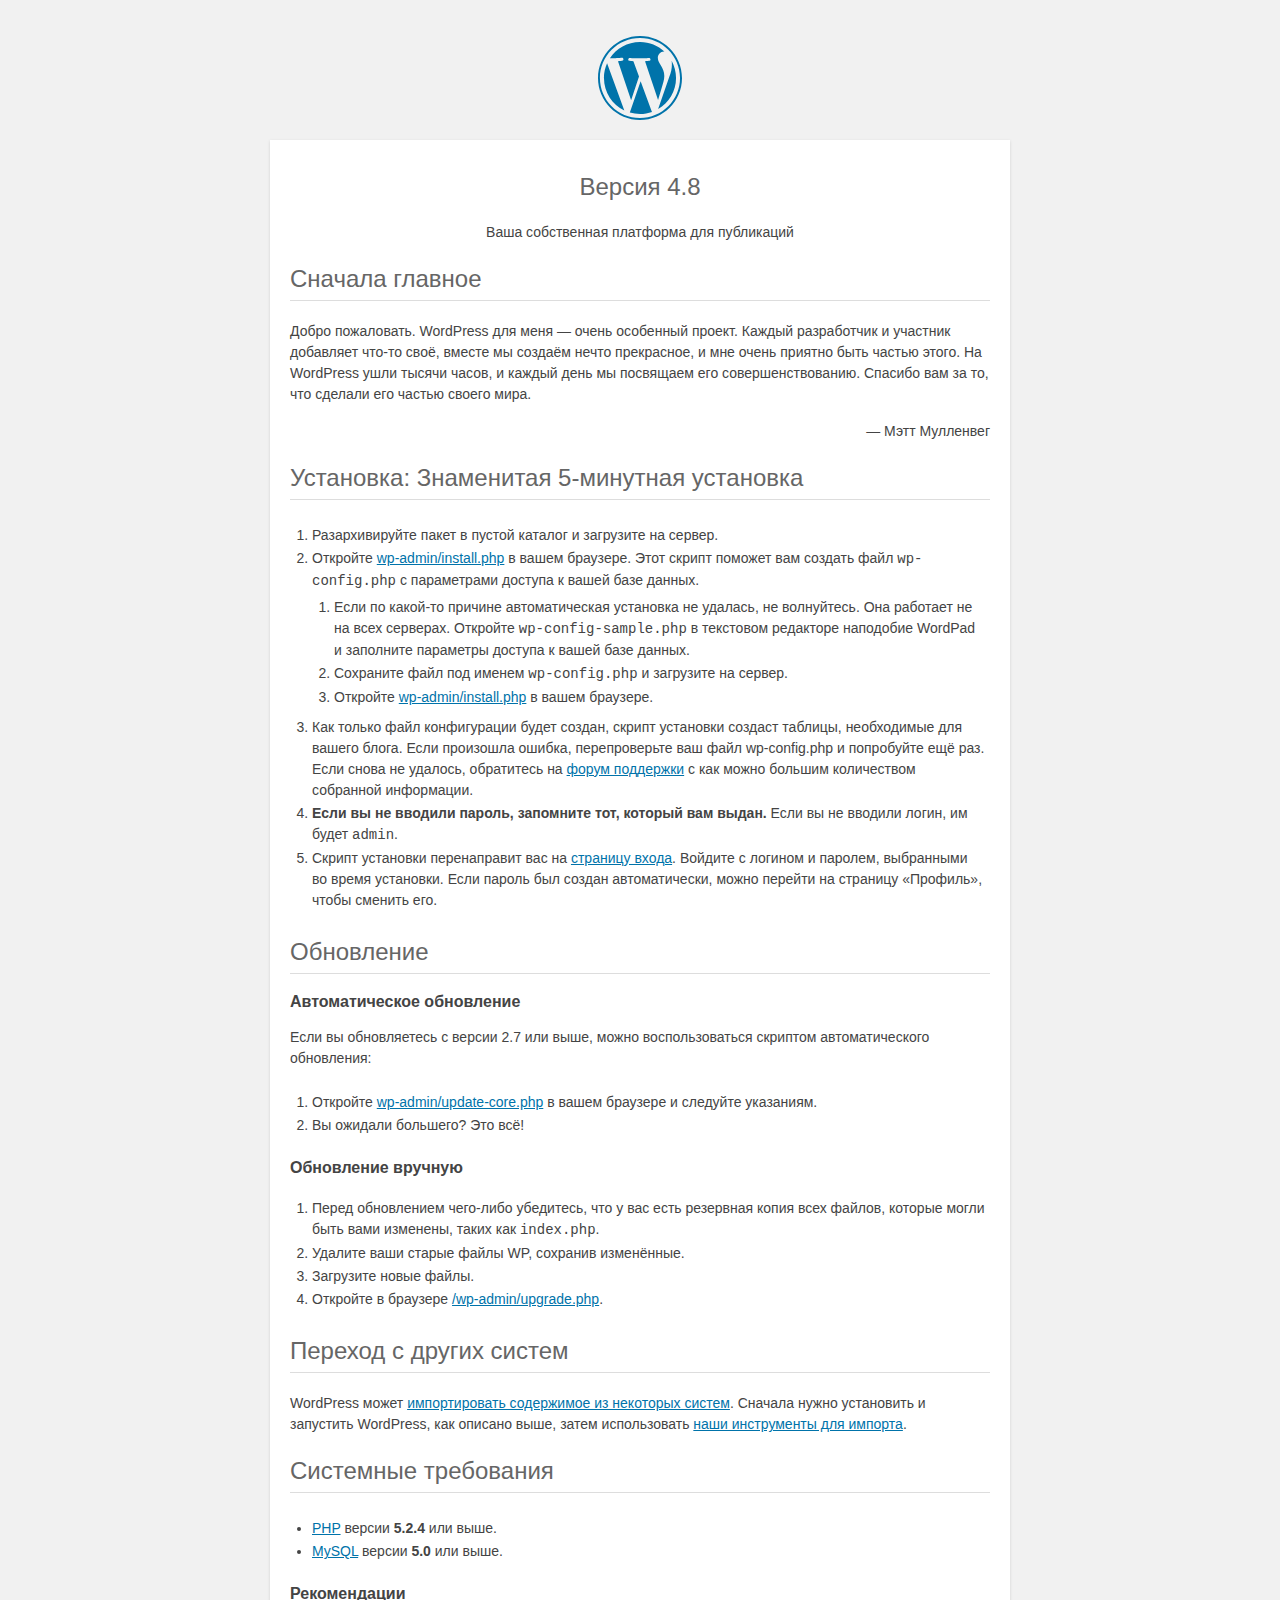
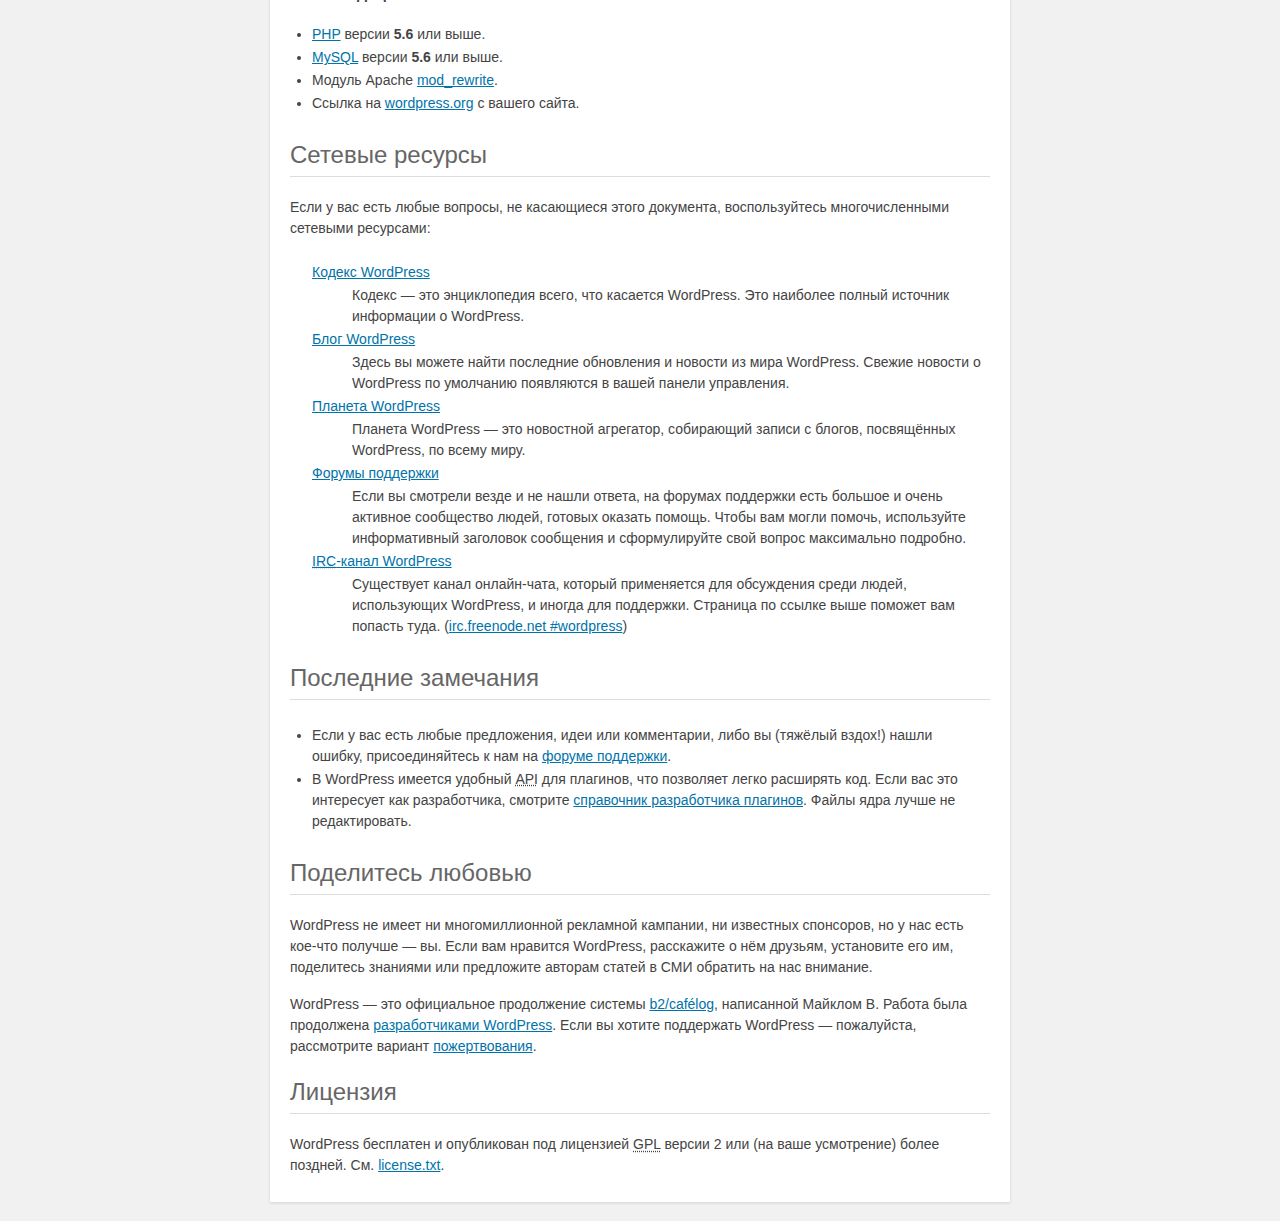
<file: readme.html>
<!DOCTYPE html PUBLIC "-//W3C//DTD XHTML 1.0 Strict//EN" "http://www.w3.org/TR/xhtml1/DTD/xhtml1-strict.dtd">
<html xmlns="http://www.w3.org/1999/xhtml">
<head>
	<meta name="viewport" content="width=device-width" />
	<meta http-equiv="Content-Type" content="text/html; charset=utf-8" />
	<title>WordPress &#8250; ReadMe</title>
	<link rel="stylesheet" href="wp-admin/css/install.css?ver=20100228" type="text/css" />
</head>
<body>
<h1 id="logo">
	<a href="https://wordpress.org/"><img alt="WordPress" src="wp-admin/images/wordpress-logo.png" /></a>
	<br /> Версия 4.8
</h1>
<p style="text-align: center">Ваша собственная платформа для публикаций</p>

<h2>Сначала главное</h2>
<p>Добро пожаловать. WordPress для меня &#8212; очень особенный проект. Каждый разработчик и участник добавляет что-то своё, вместе мы создаём нечто прекрасное, и мне очень приятно быть частью этого. На WordPress ушли тысячи часов, и каждый день мы посвящаем его совершенствованию. Спасибо вам за то, что сделали его частью своего мира.</p>
<p style="text-align: right">&#8212; Мэтт Мулленвег</p>

<h2>Установка: Знаменитая 5-минутная установка</h2>
<ol>
	<li>Разархивируйте пакет в пустой каталог и загрузите на сервер.</li>
	<li>Откройте <span class="file"><a href="wp-admin/install.php">wp-admin/install.php</a></span> в вашем браузере. Этот скрипт поможет вам создать файл <code>wp-config.php</code> с параметрами доступа к вашей базе данных.
		<ol>
			<li>Если по какой-то причине автоматическая установка не удалась, не волнуйтесь. Она работает не на всех серверах. Откройте <code>wp-config-sample.php</code> в текстовом редакторе наподобие WordPad и заполните параметры доступа к вашей базе данных.</li>
			<li>Сохраните файл под именем <code>wp-config.php</code> и загрузите на сервер.</li>
			<li>Откройте <span class="file"><a href="wp-admin/install.php">wp-admin/install.php</a></span> в вашем браузере.</li>
		</ol>
	</li>
	<li>Как только файл конфигурации будет создан, скрипт установки создаст таблицы, необходимые для вашего блога. Если произошла ошибка, перепроверьте ваш файл <span class="file">wp-config.php</span> и попробуйте ещё раз. Если снова не удалось, обратитесь на <a href="https://ru.forums.wordpress.org/">форум поддержки</a> с как можно большим количеством собранной информации.</li>
	<li><strong>Если вы не вводили пароль, запомните тот, который вам выдан.</strong> Если вы не вводили логин, им будет <code>admin</code>.</li>
	<li> Скрипт установки перенаправит вас на <a href="wp-login.php">страницу входа</a>. Войдите с логином и паролем, выбранными во время установки. Если пароль был создан автоматически, можно перейти на страницу &laquo;Профиль&raquo;, чтобы сменить его.</li>
</ol>

<h2>Обновление</h2>
<h3>Автоматическое обновление</h3>
<p>Если вы обновляетесь с версии 2.7 или выше, можно воспользоваться скриптом автоматического обновления:</p>
<ol>
	<li>Откройте <span class="file"><a href="wp-admin/update-core.php">wp-admin/update-core.php</a></span> в вашем браузере и следуйте указаниям.</li>
	<li>Вы ожидали большего? Это всё!</li>
</ol>

<h3>Обновление вручную</h3>
<ol>
	<li>Перед обновлением чего-либо убедитесь, что у вас есть резервная копия всех файлов, которые могли быть вами изменены, таких как <code>index.php</code>.</li>
	<li>Удалите ваши старые файлы WP, сохранив изменённые.</li>
	<li>Загрузите новые файлы.</li>
	<li>Откройте в браузере <span class="file"><a href="wp-admin/upgrade.php">/wp-admin/upgrade.php</a>.</span></li>
</ol>

<h2>Переход с других систем</h2>
<p>WordPress может <a href="https://codex.wordpress.org/Importing_Content">импортировать содержимое из некоторых систем</a>. Сначала нужно установить и запустить WordPress, как описано выше, затем использовать <a href="wp-admin/import.php" title="Импорт в WordPress">наши инструменты для импорта</a>.</p>

<h2>Системные требования</h2>
<ul>
	<li><a href="https://secure.php.net/">PHP</a> версии <strong>5.2.4</strong> или выше.</li>
	<li><a href="https://www.mysql.com/">MySQL</a> версии <strong>5.0</strong> или выше.</li>
</ul>

<h3>Рекомендации</h3>
<ul>
	<li><a href="https://secure.php.net/">PHP</a> версии <strong>5.6</strong> или выше.</li>
	<li><a href="https://www.mysql.com/">MySQL</a> версии <strong>5.6</strong> или выше.</li>
	<li>Модуль Apache <a href="https://httpd.apache.org/docs/2.2/mod/mod_rewrite.html">mod_rewrite</a>.</li>
	<li>Ссылка на <a href="https://wordpress.org/">wordpress.org</a> c вашего сайта.</li>
</ul>

<h2>Сетевые ресурсы</h2>
<p>Если у вас есть любые вопросы, не касающиеся этого документа, воспользуйтесь многочисленными сетевыми ресурсами:</p>
<dl>
	<dt><a href="https://codex.wordpress.org/Заглавная_страница">Кодекс WordPress</a></dt>
		<dd>Кодекс &#8212; это энциклопедия всего, что касается WordPress. Это наиболее полный источник информации о WordPress.</dd>
	<dt><a href="https://wordpress.org/news/">Блог WordPress</a></dt>
		<dd>Здесь вы можете найти последние обновления и новости из мира WordPress. Свежие новости о WordPress по умолчанию появляются в вашей панели управления.</dd>
	<dt><a href="https://planet.wordpress.org/">Планета WordPress </a></dt>
		<dd>Планета WordPress &#8212; это новостной агрегатор, собирающий записи с блогов, посвящённых WordPress, по всему миру.</dd>
	<dt><a href="https://ru.forums.wordpress.org/">Форумы поддержки</a></dt>
		<dd>Если вы смотрели везде и не нашли ответа, на форумах поддержки есть большое и очень активное сообщество людей, готовых оказать помощь. Чтобы вам могли помочь, используйте информативный заголовок сообщения и сформулируйте свой вопрос максимально подробно.</dd>
	<dt><a href="https://codex.wordpress.org/IRC"><abbr title="Internet Relay Chat">IRC</abbr>-канал WordPress</a></dt>
		<dd>Существует канал онлайн-чата, который применяется для обсуждения среди людей, использующих WordPress, и иногда для поддержки. Страница по ссылке выше поможет вам попасть туда. (<a href="irc://irc.freenode.net/wordpress">irc.freenode.net #wordpress</a>)</dd>
</dl>

<h2>Последние замечания</h2>
<ul>
	<li>Если у вас есть любые предложения, идеи или комментарии, либо вы (тяжёлый вздох!) нашли ошибку, присоединяйтесь к нам на <a href="https://ru.forums.wordpress.org/">форуме поддержки</a>.</li>
	<li>В WordPress имеется удобный <abbr title="application programming interface">API</abbr> для плагинов, что позволяет легко расширять код. Если вас это интересует как разработчика, смотрите <a href="https://developer.wordpress.org/plugins/">справочник разработчика плагинов</a>. Файлы ядра лучше не редактировать.</li>
</ul>

<h2>Поделитесь любовью</h2>
<p>WordPress не имеет ни многомиллионной рекламной кампании, ни известных спонсоров, но у нас есть кое-что получше &#8212; вы. Если вам нравится WordPress, расскажите о нём друзьям, установите его им, поделитесь знаниями или предложите авторам статей в СМИ обратить на нас внимание.</p>

<p>WordPress &#8212; это официальное продолжение системы <a href="http://cafelog.com/">b2/caf&#233;log</a>, написанной Майклом В. Работа была продолжена <a href="https://wordpress.org/about/">разработчиками WordPress</a>. Если вы хотите поддержать WordPress &#8212; пожалуйста, рассмотрите вариант <a href="https://wordpress.org/donate/" title="Пожертвования для WordPress">пожертвования</a>.</p>

<h2>Лицензия</h2>
<p>WordPress бесплатен и опубликован под лицензией <abbr title="GNU General Public License">GPL</abbr> версии 2 или (на ваше усмотрение) более поздней. См. <a href="license.txt">license.txt</a>.</p>

</body>
</html>
</file>
<file: wp-admin/css/install.css>
html {
	background: #f1f1f1;
	margin: 0 20px;
}

body {
	background: #fff;
	color: #444;
	font-family: -apple-system, BlinkMacSystemFont, "Segoe UI", Roboto, Oxygen-Sans, Ubuntu, Cantarell, "Helvetica Neue", sans-serif;
	margin: 140px auto 25px;
	padding: 20px 20px 10px 20px;
	max-width: 700px;
	-webkit-font-smoothing: subpixel-antialiased;
	-webkit-box-shadow: 0 1px 3px rgba(0,0,0,0.13);
	box-shadow: 0 1px 3px rgba(0,0,0,0.13);
}

a {
	color: #0073aa;
}

a:hover,
a:active {
	color: #00a0d2;
}

a:focus {
	color: #124964;
	-webkit-box-shadow:
		0 0 0 1px #5b9dd9,
		0 0 2px 1px rgba(30, 140, 190, .8);
	box-shadow:
		0 0 0 1px #5b9dd9,
		0 0 2px 1px rgba(30, 140, 190, .8);
}

.ie8 a:focus {
	outline: #5b9dd9 solid 1px;
}

h1, h2 {
	border-bottom: 1px solid #ddd;
	clear: both;
	color: #666;
	font-size: 24px;
	padding: 0;
	padding-bottom: 7px;
	font-weight: 400;
}

h3 {
	font-size: 16px;
}

p, li, dd, dt {
	padding-bottom: 2px;
	font-size: 14px;
	line-height: 1.5;
}

code, .code {
	font-family: Consolas, Monaco, monospace;
}

ul, ol, dl {
	padding: 5px 5px 5px 22px;
}

a img {
	border:0
}
abbr {
	border: 0;
	font-variant: normal;
}

fieldset {
	border: 0;
	padding: 0;
	margin: 0;
}

label {
	cursor: pointer;
}

#logo {
	margin: 6px 0 14px 0;
	padding: 0 0 7px 0;
	border-bottom: none;
	text-align:center
}
#logo a {
	background-image: url(../images/w-logo-blue.png?ver=20131202);
	background-image: none, url(../images/wordpress-logo.svg?ver=20131107);
	-webkit-background-size: 84px;
	background-size: 84px;
	background-position: center top;
	background-repeat: no-repeat;
	color: #444; /* same as login.css */
	height: 84px;
	font-size: 20px;
	font-weight: 400;
	line-height: 1.3em;
	margin: -130px auto 25px;
	padding: 0;
	text-decoration: none;
	width: 84px;
	text-indent: -9999px;
	outline: none;
	overflow: hidden;
	display: block;
}

#logo a:focus {
	-webkit-box-shadow: none;
	box-shadow: none;
}

.step {
	margin: 20px 0 15px;
}
.step, th {
	text-align: left;
	padding: 0;
}
.language-chooser.wp-core-ui .step .button.button-large {
	height: 36px;
	font-size: 14px;
	line-height: 33px;
	vertical-align: middle;
}
textarea {
	border: 1px solid #ddd;
	font-family: -apple-system, BlinkMacSystemFont, "Segoe UI", Roboto, Oxygen-Sans, Ubuntu, Cantarell, "Helvetica Neue", sans-serif;
	width: 100%;
	-webkit-box-sizing: border-box;
	-moz-box-sizing: border-box;
	box-sizing: border-box;
}

.form-table {
	border-collapse: collapse;
	margin-top: 1em;
	width: 100%;
}

.form-table td {
	margin-bottom: 9px;
	padding: 10px 20px 10px 0;
	font-size: 14px;
	vertical-align: top
}

.form-table th {
	font-size: 14px;
	text-align: left;
	padding: 10px 20px 10px 0;
	width: 140px;
	vertical-align: top;
}

.form-table code {
	line-height: 18px;
	font-size: 14px;
}

.form-table p {
	margin: 4px 0 0 0;
	font-size: 11px;
}

.form-table input {
	line-height: 20px;
	font-size: 15px;
	padding: 3px 5px;
	border: 1px solid #ddd;
	-webkit-box-shadow: inset 0 1px 2px rgba(0,0,0,0.07);
	box-shadow: inset 0 1px 2px rgba(0,0,0,0.07);
}

input,
submit {
	font-family: -apple-system, BlinkMacSystemFont, "Segoe UI", Roboto, Oxygen-Sans, Ubuntu, Cantarell, "Helvetica Neue", sans-serif;
}

.form-table input[type=text],
.form-table input[type=email],
.form-table input[type=url],
.form-table input[type=password] {
	width: 206px;
}

.form-table th p {
	font-weight: 400;
}

.form-table.install-success th,
.form-table.install-success td {
	vertical-align: middle;
	padding: 16px 20px 16px 0;
}

.form-table.install-success td p {
	margin: 0;
	font-size: 14px;
}

.form-table.install-success td code {
	margin: 0;
	font-size: 18px;
}

#error-page {
	margin-top: 50px;
}

#error-page p {
	font-size: 14px;
	line-height: 18px;
	margin: 25px 0 20px;
}

#error-page code, .code {
	font-family: Consolas, Monaco, monospace;
}

.wp-hide-pw > .dashicons {
	line-height: inherit;
}

#pass-strength-result {
	background-color: #eee;
	border: 1px solid #ddd;
	color: #23282d;
	margin: -2px 5px 5px 0px;
	padding: 3px 5px;
	text-align: center;
	width: 218px;
	-webkit-box-sizing: border-box;
	-moz-box-sizing: border-box;
	box-sizing: border-box;
	opacity: 0;
}

#pass-strength-result.short {
	background-color: #f1adad;
	border-color: #e35b5b;
	opacity: 1;
}

#pass-strength-result.bad {
	background-color: #fbc5a9;
	border-color: #f78b53;
	opacity: 1;
}

#pass-strength-result.good {
	background-color: #ffe399;
	border-color: #ffc733;
	opacity: 1;
}

#pass-strength-result.strong {
	background-color: #c1e1b9;
	border-color: #83c373;
	opacity: 1;
}

#pass1.short, #pass1-text.short {
	border-color: #e35b5b;
}

#pass1.bad, #pass1-text.bad {
	border-color: #f78b53;
}

#pass1.good, #pass1-text.good {
	border-color: #ffc733;
}

#pass1.strong, #pass1-text.strong {
	border-color: #83c373;
}

.pw-weak {
	display: none;
}

.message {
	border-left: 4px solid #dc3232;
	padding: .7em .6em;
	background-color: #fbeaea;
}

/* rtl:ignore */
#dbname,
#uname,
#pwd,
#dbhost,
#prefix,
#user_login,
#admin_email,
#pass1,
#pass2 {
	direction: ltr;
}

#pass1-text,
.show-password #pass1 {
	display: none;
}

.show-password #pass1-text
{
	display: inline-block;
}

.form-table span.description.important {
	font-size: 12px;
}


/* localization */
body.rtl,
.rtl textarea,
.rtl input,
.rtl submit {
	font-family: Tahoma, sans-serif;
}

:lang(he-il) body.rtl,
:lang(he-il) .rtl textarea,
:lang(he-il) .rtl input,
:lang(he-il) .rtl submit {
	font-family: Arial, sans-serif;
}

@media only screen and (max-width: 799px) {
	body {
		margin-top: 115px;
	}
	#logo a {
		margin: -125px auto 30px;
	}
}

@media screen and ( max-width: 782px ) {

	.form-table {
		margin-top: 0;
	}

	.form-table th,
	.form-table td {
		display: block;
		width: auto;
		vertical-align: middle;
	}

	.form-table th {
		padding: 20px 0 0;
	}

	.form-table td {
		padding: 5px 0;
		border: 0;
		margin: 0;
	}

	textarea,
	input {
		font-size: 16px;
	}

	.form-table td input[type="text"],
	.form-table td input[type="email"],
	.form-table td input[type="url"],
	.form-table td input[type="password"],
	.form-table td select,
	.form-table td textarea,
	.form-table span.description {
		width: 100%;
		font-size: 16px;
		line-height: 1.5;
		padding: 7px 10px;
		display: block;
		max-width: none;
		-webkit-box-sizing: border-box;
		-moz-box-sizing: border-box;
		box-sizing: border-box;
	}

}

body.language-chooser {
	max-width: 300px;
}

.language-chooser select {
	padding: 8px;
	width: 100%;
	display: block;
	border: 1px solid #ddd;
	background-color: #fff;
	color: #32373c;
	font-size: 16px;
	font-family: Arial, sans-serif;
	font-weight: 400;
}

.language-chooser p {
	text-align: right;
}

.screen-reader-input,
.screen-reader-text {
	position: absolute;
	margin: -1px;
	padding: 0;
	height: 1px;
	width: 1px;
	overflow: hidden;
	clip: rect(0 0 0 0);
	border: 0;
}

.spinner {
	background: url(../images/spinner.gif) no-repeat;
	-webkit-background-size: 20px 20px;
	background-size: 20px 20px;
	visibility: hidden;
	opacity: 0.7;
	filter: alpha(opacity=70);
	width: 20px;
	height: 20px;
	margin: 2px 5px 0;
}

.step .spinner {
	display: inline-block;
	vertical-align: middle;
	margin-right: 15px;
}

.button.hide-if-no-js,
.hide-if-no-js {
	display: none;
}

/**
 * HiDPI Displays
 */
@media print,
  (-webkit-min-device-pixel-ratio: 1.25),
  (min-resolution: 120dpi) {

	.spinner {
		background-image: url(../images/spinner-2x.gif);
	}

}
</file>
